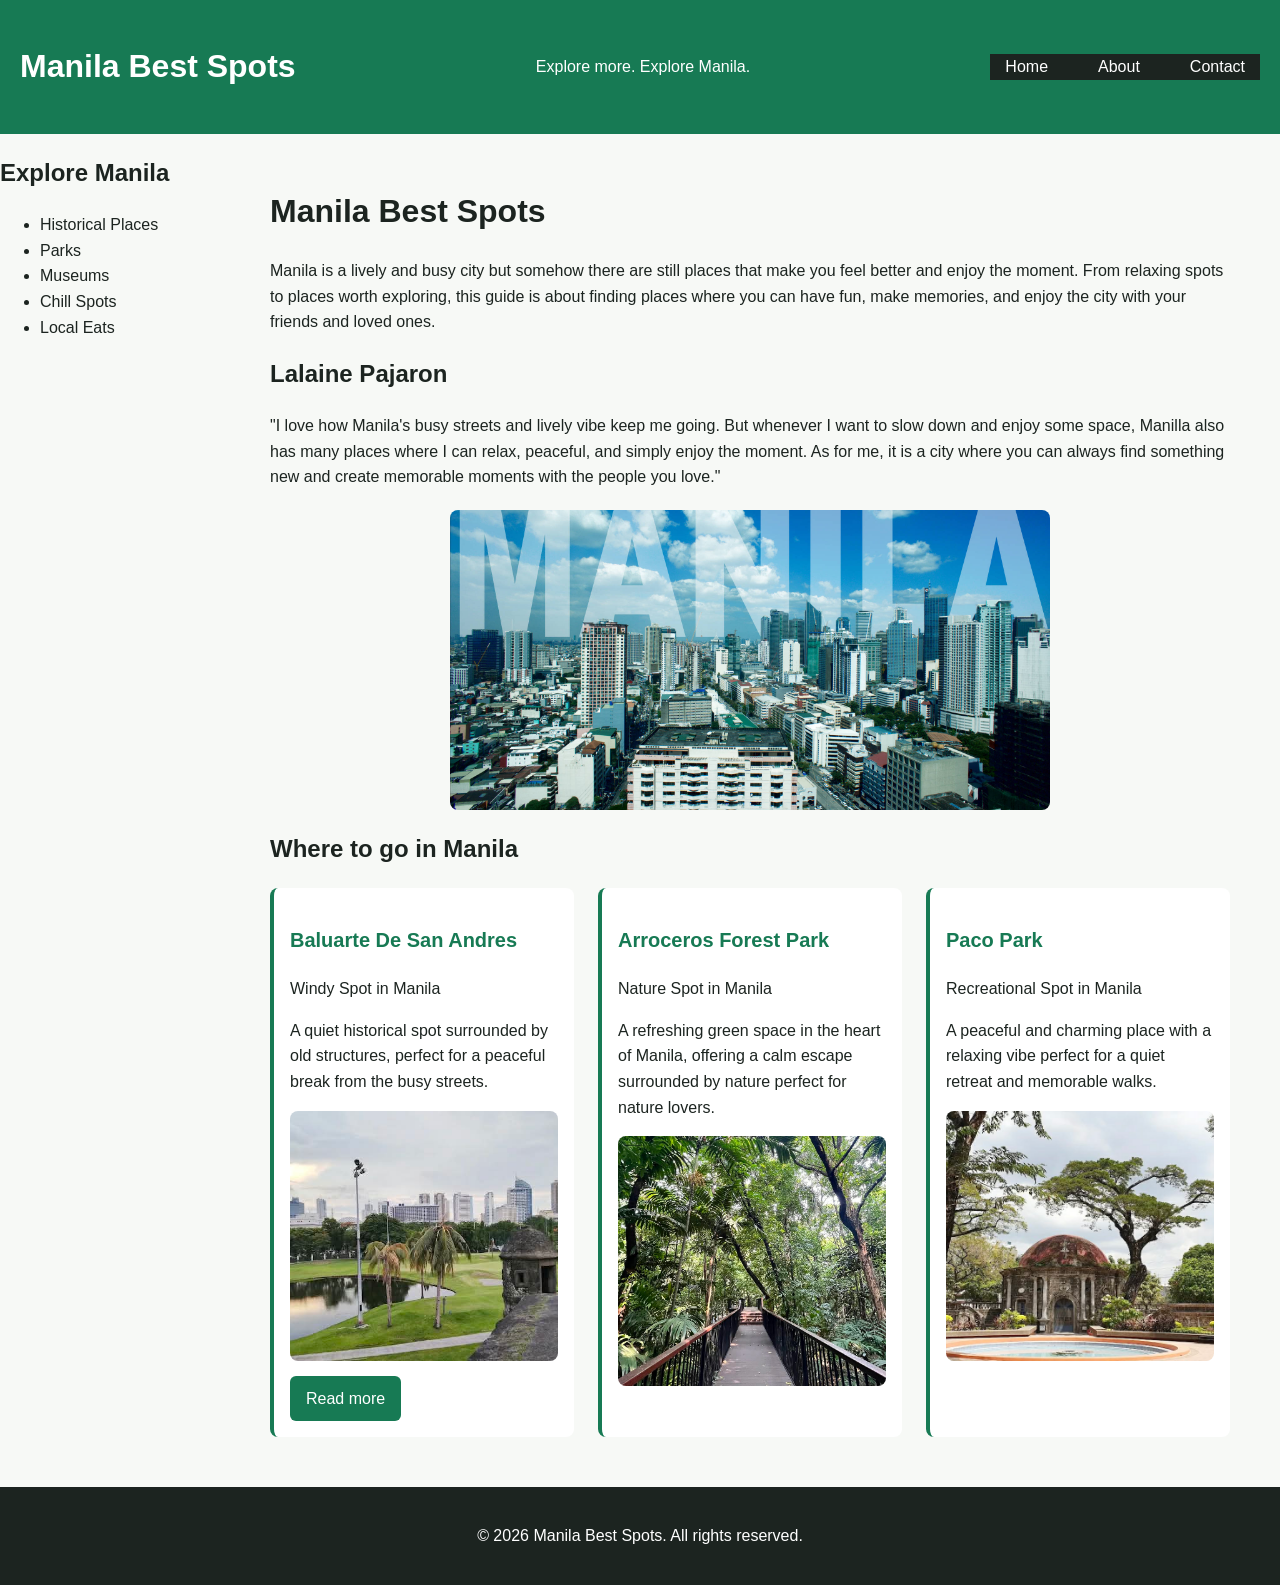
<file: index.html>
<!DOCTYPE html>
<html lang="en">
<head>
    <meta charset="UTF-8">
    <meta name="viewport" content="width=device-width, initial-scale=1.0">
    <title>Intramuros Best Spots</title>

    <link rel="stylesheet" href="style.css">

</head>
<body>

<div class="page">

    <header class="site-header">
     <h1>Manila Best Spots</h1>
     <p>Explore more. Explore Manila.</p>

     <nav>
        <ul>
            <li><a href="index.html">Home</a></li>
            <li><a href="about.html">About</a></li>
            <li><a href="contact.html">Contact</a></li>
        </ul>
     </nav>
    </header>
    
<aside>
    <h2>Explore Manila</h2>
    <ul>
        <li>Historical Places</li>
        <li>Parks</li>
        <li>Museums</li>
        <li>Chill Spots</li>
        <li>Local Eats</li>
    </ul>
</aside>

    <main>

    <h1>Manila Best Spots</h1>
    <p> Manila is a lively and busy city but somehow there are still places that make you feel better and enjoy the moment. From relaxing spots to places worth exploring, this guide is about finding places where you can have fun, make memories, and enjoy the city with your friends and loved ones. </p>

    
    <section>
        <h2>Lalaine Pajaron</h2>
        <p> "I love how Manila's busy streets and lively vibe keep me going. But whenever I want to slow down and enjoy some space, Manilla also has many places where I can relax, peaceful, and simply enjoy the moment. As for me, it is a city where you can always find something new and create memorable moments with the people you love." </p>
         <img src="manila best spots.jpg" alt="Manila Best Spots" class="main-picture">
    </section>

    <h2>Where to go in Manila</h2>
    
    <div class="place-grid">

    <article class="place-card">
        <h3> Baluarte De San Andres</h3>
        <p> Windy Spot in Manila</p>
        <p> A quiet historical spot surrounded by old structures, perfect for a peaceful break from the busy streets. </p>
        <img src="Baluarte De San Andres.jpg" alt="Baluarte De San Andres">
        
        <a href="places/baluarte-de-san-andres.html" class="button">Read more</a>
    </article>

    <article class="place-card">
        <h3> Arroceros Forest Park </h3>
        <p> Nature Spot in Manila </p>
        <p> A refreshing green space in the heart of Manila, offering a calm escape surrounded by nature perfect for nature lovers. </p>
        <img src="Arroceros Forest Park.jpg" alt="Arroceros Forest Park">
    </article>

    <article class="place-card">
        <h3> Paco Park</h3>
        <p> Recreational Spot in Manila </p>
        <p> A peaceful and charming place with a relaxing vibe perfect for a quiet retreat and memorable walks. </p>
        <img src="Paco Park.jpg" alt="Paco Park">
    </article>
    </div>
    </main>

    <footer>
        <p>&copy; 2026 Manila Best Spots. All rights reserved.</p>
      </footer>

</div>

</body>
</html
</file>
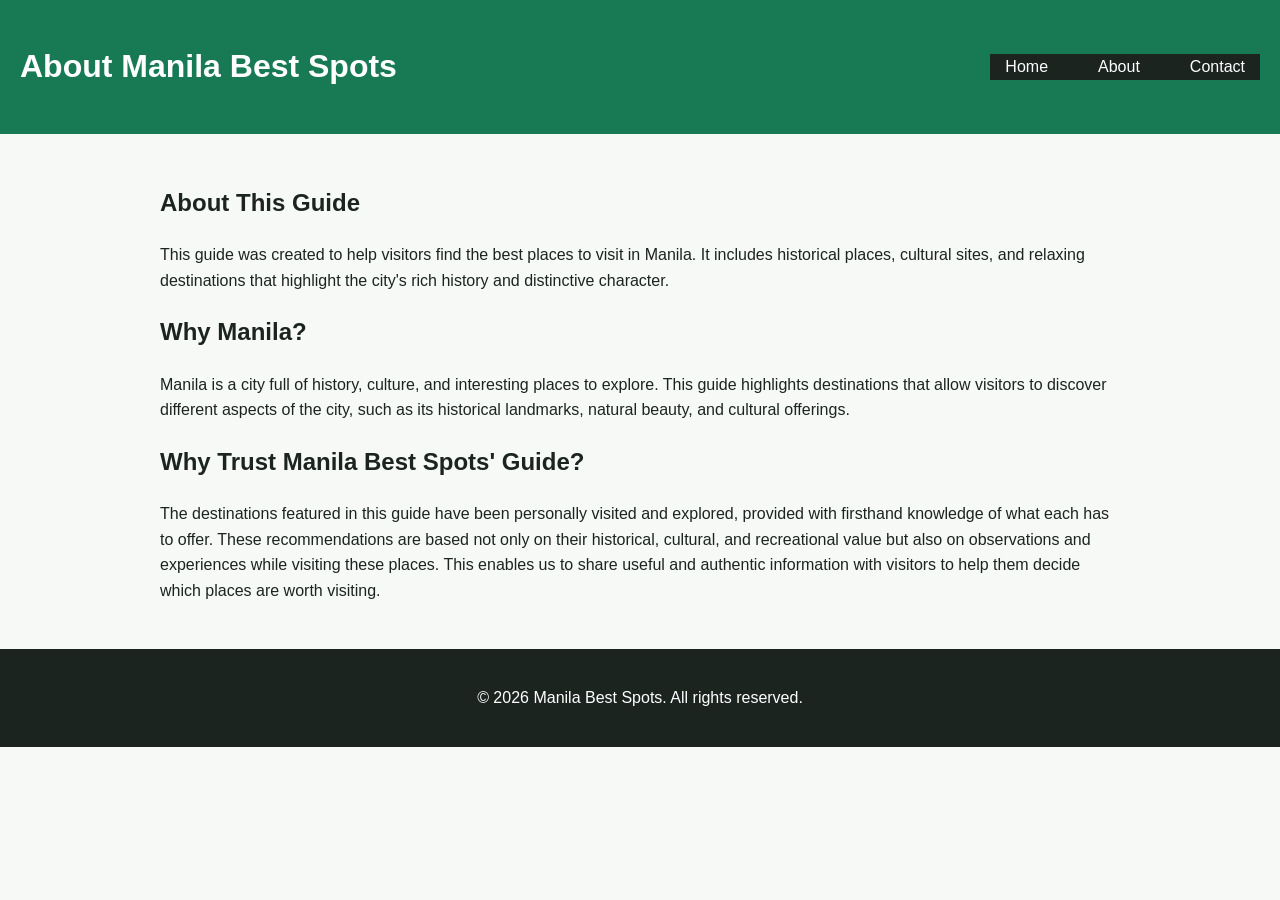
<file: about.html>
<!DOCTYPE html>
<html lang="en">        
<head>
    <meta charset="UTF-8">
    <meta name="viewport" content="width=device-width, initial-scale=1.0">
    <title>About Manila Best Spots</title>
    
    <link rel="stylesheet" href="style.css">

</head>
<body>

     <header class="site-header">
        <h1>About Manila Best Spots</h1>

        <nav>
            <ul>
                <li><a href="index.html">Home</a></li>
                <li><a href="about.html">About</a></li>
                <li><a href="contact.html">Contact</a></li>
            </ul>
        </nav>
    </header>

    <main>
        <h2> About This Guide</h2>
        <p>
            This guide was created to help visitors find the best places to visit in Manila. It includes historical places, cultural sites, and relaxing destinations that highlight the city's rich history and distinctive character.
        </p>

        <h2> Why Manila?</h2>
        <p>
           Manila is a city full of history, culture, and interesting places to explore. This guide highlights destinations that allow visitors to discover different aspects of the city, such as its historical landmarks, natural beauty, and cultural offerings.
        </p>    

        <h2> Why Trust Manila Best Spots' Guide?</h2>
        <p>
            The destinations featured in this guide have been personally visited and explored, provided with firsthand knowledge of what each has to offer. These recommendations are based not only on their historical, cultural, and recreational value but also on observations and experiences while visiting these places. This enables us to share useful and authentic information with visitors to help them decide which places are worth visiting.
        </p>
    </main>
    
    <footer>
        <p>&copy; 2026 Manila Best Spots. All rights reserved.</p>
    </footer>

</body>
</html>
























</html>
</file>
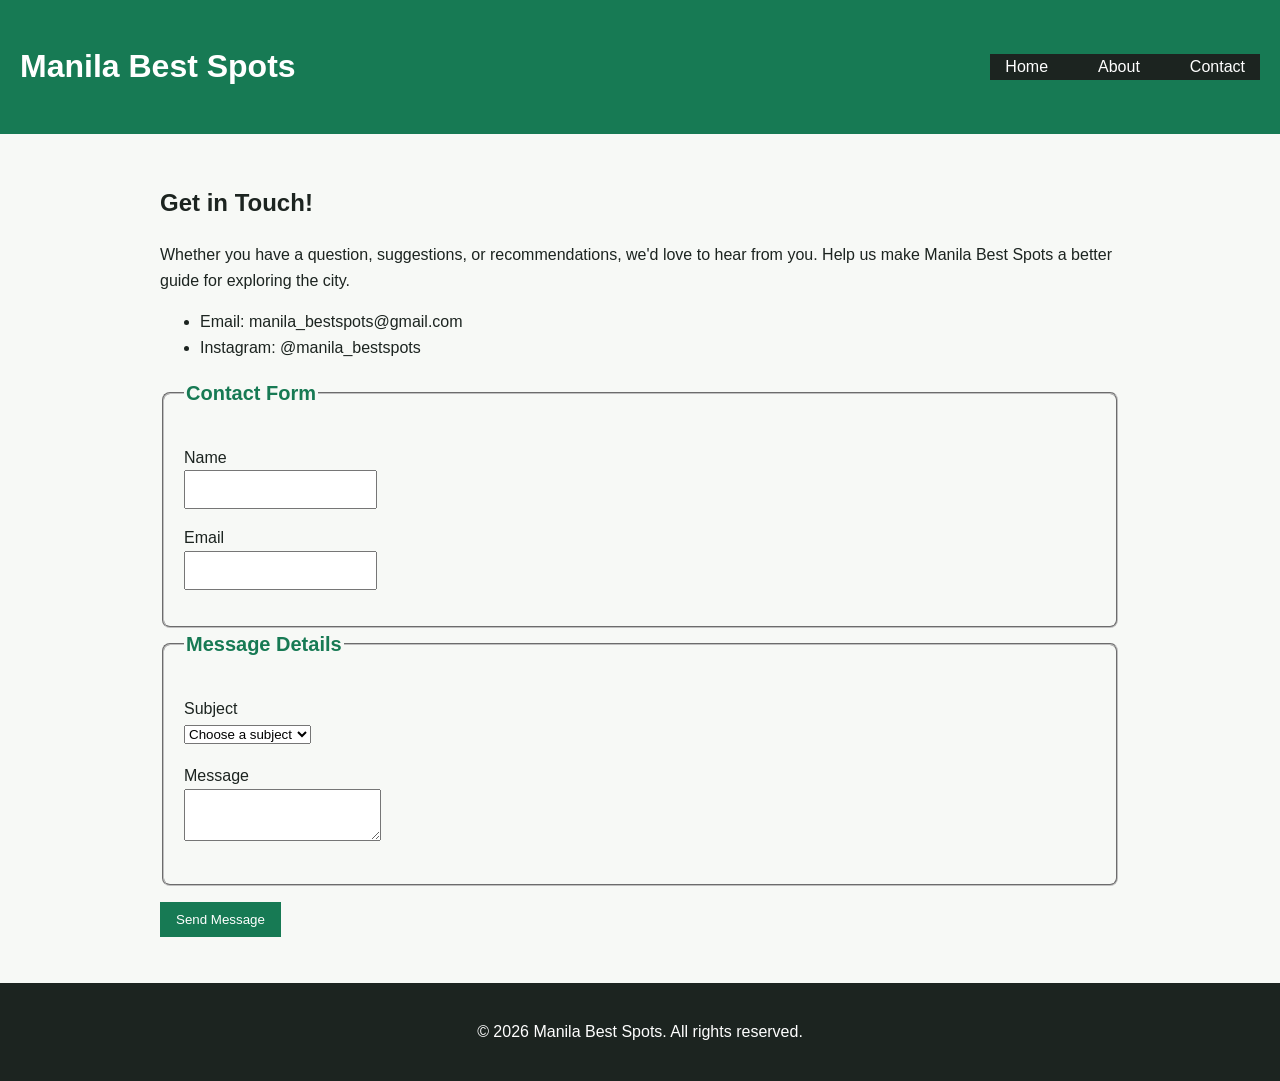
<file: contact.html>
<!DOCTYPE html>
<html lang="en">
<head>  
    <meta charset="UTF-8">
    <meta name="viewport" content="width=device-width, initial-scale=1.0">
    <title>Contact Manila Best Spots</title>

    <link rel="stylesheet" href="style.css">

</head>

<body>
    <header class="site-header">
        <h1>Manila Best Spots</h1>
        
        <nav>
            <ul>
                <li><a href="index.html">Home</a></li>
                <li><a href="about.html">About</a></li>
                <li><a href="contact.html">Contact</a></li>
            </ul>
        </nav>
    </header>

    <main>
        <h2>Get in Touch!</h2>
        <p>Whether you have a question, suggestions, or recommendations, we'd love to hear from you. Help us make Manila Best Spots a better guide for exploring the city.</p>
        
        <ul>
            <li>Email: manila_bestspots@gmail.com</li>
            <li>Instagram: @manila_bestspots</li>
        </ul>

        <form>
            <fieldset>
                <legend>Contact Form</legend>

                <p>
                    <label for="name">Name</label>
                    <br>
                    <input type="text" id="name" name="name" required>
                </p>  

                <p>
                    <label for="email"> Email</label>
                    <br>
                    <input type="email" id="email" name="email" required>
                </p>
            </fieldset>

            <fieldset>
                <legend> Message Details</legend>
                
                <p>
                    <label for="subject"> Subject</label>
                    <br>
                    <select id="subject" name="subject" required>
                        <option value=""> Choose a subject</option>
                        <option value="place-suggestion">Suggestion</option>
                        <option value="recommendation">Recommendation</option>
                        <option value="feedback">Feedback</option>
                        <option value="something-else">Something Else</option>
                    </select>
                </p>

                <p>
                    <label for="message"> Message</label>
                    <br>
                    <textarea id="message" name="message" required></textarea>
                </p>
            </fieldset>

            <p>
                <button type="submit">Send Message</button>
            </p>
        </form> 
    </main>

    <footer>
        <p>&copy; 2026 Manila Best Spots. All rights reserved.</p>
    </footer>

</body>
</html>
</file>
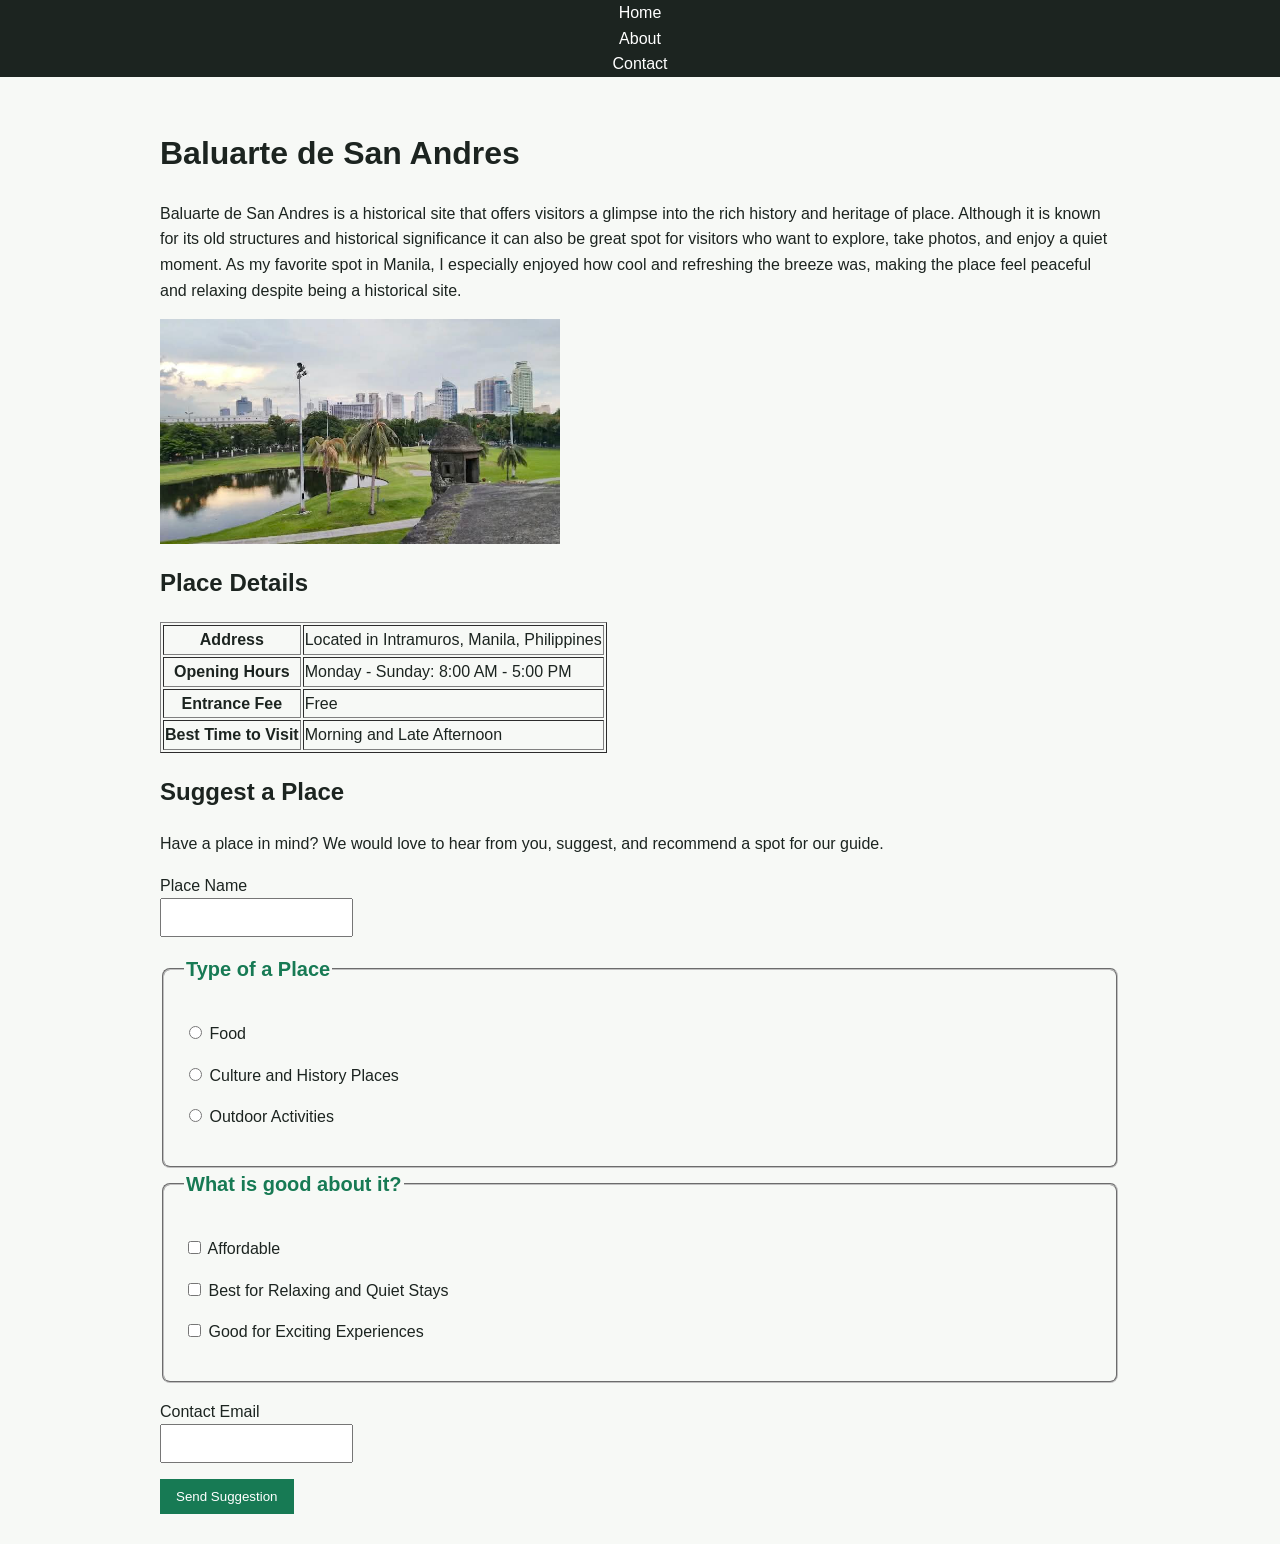
<file: places/baluarte-de-san-andres.html>
<!DOCTYPE html>
<html lang="en">
<head>
    <meta charset="UTF-8">
    <meta name="viewport" content="width=device-width, initial-scale=1.0">
    <title>Baluarte de San Andres</title>

    <link rel="stylesheet" href="../style.css">

</head>
<body>
    <nav>
        <ul>
            <li><a href="../../index.html">Home</a></li>
            <li><a href="../../about.html">About</a></li>
            <li><a href="../../contact.html">Contact</a></li>
        </ul>
    </nav>  

    <main>
        <h1>Baluarte de San Andres</h1>
        <p>Baluarte de San Andres is a historical site that offers visitors a glimpse into the rich history and heritage of place. Although it is known for its old structures and historical significance it can also be great spot for visitors who want to explore, take photos, and enjoy a quiet moment. As my favorite spot in Manila, I especially enjoyed how cool and refreshing the breeze was, making the place feel peaceful and relaxing despite being a historical site.</p>
        <img src="../Baluarte De San Andres.jpg" alt="Baluarte de San Andres" width="400">
       
        <h2>Place Details</h2>

            <table border="1">
                <tr>
                    <th>Address</th>
                    <td>Located in Intramuros, Manila, Philippines</td>
                </tr>
               
                <tr>
                    <th>Opening Hours</th>
                    <td> Monday - Sunday: 8:00 AM - 5:00 PM</td>
                </tr>
              
                <tr>
                    <th>Entrance Fee</th>
                    <td>Free</td>
                </tr>
                <tr>
                    <th>Best Time to Visit</th>
                    <td> Morning and Late Afternoon</td>
                </tr>
            </table>
        
        <h2>Suggest a Place</h2>
        <p>Have a place in mind? We would love to hear from you, suggest, and recommend a spot for our guide.</p>

        <form>
            <p>
                <label for="place-name">Place Name</label><br>
                <input type="text" id="place-name" name="place-name" required>
            </p>

            <fieldset>
                <legend>Type of a Place</legend>

                <p>
                    <input type="radio" id="food" name="category" value="food">
                    <label for="food">Food</label>
                </p>

                <p>
                    <input type="radio" id="culture" name="category" value="culture">
                    <label for="culture">Culture and History Places</label>
                </p>

                <p>
                    <input type="radio" id="outdoor" name="category" value="outdoor">
                    <label for="outdoor">Outdoor Activities</label>
                </p>
            </fieldset>
               
            <fieldset>
                    <legend>What is good about it?</legend>

                    <p>
                        <input type="checkbox" id="affordable" name="affordable" value="affordable">
                        <label for="affordable">Affordable</label>
                    </p>

                    <p>
                        <input type="checkbox" id="best for relaxing and quiet stays" name="quiet stays" value="quiet stays">
                        <label for="best for relaxing and quiet stays">Best for Relaxing and Quiet Stays</label>
                    </p>

                    <p>
                        <input type="checkbox" id="good for exciting experiences" name="exciting experiences" value="exciting experiences">
                        <label for="good for exciting experiences">Good for Exciting Experiences</label>
                    </p>
            </fieldset>

            <p>
                <label for="contact-email">Contact Email</label><br>
                <input type="email" id="contact-email" name="contact-email" required>
            </p>

            <button type="submit">Send Suggestion</button>
       
        </form>
    </main>

        
</body>
</html>
</file>
<file: style.css>
/* ===== 1. Variables ===== */
:root {
  --brand: #177A54;
  --ink: #1C2420;
  --muted: #5D665C;
  --paper: #F7F9F6;
}


/* ===== 2. Base / reset ===== */
* {
  box-sizing: border-box;
}

body {
  margin: 0;
  font-family: 'Segoe UI', Helvetica, Arial, sans-serif;
  line-height: 1.6;
  color: var(--ink);
  background: var(--paper);
}

img {
  max-width: 100%;
  height: auto;
  display: block;
}

.main-picture {
    width: 100%;
    max-width: 600px;
    height: 300px;
    object-fit: cover;
    margin: 20px auto;
    border-radius: 8px;

}

/* ===== 3. Layout regions ===== */
header {
  background: var(--brand);
  color: white;
  padding: 20px;
}

.site-header {
    display: flex;
    justify-content: space-between;
    align-items: center;
}

.site-header nav ul {
    display: flex;
    gap: 20px;
}

nav {
  background: var(--ink);
}

nav ul {
  list-style: none;
  padding: 0;
  margin: 0;
  text-align: center;
}

nav a {
  color: white;
  text-decoration: none;
  padding: 10px 15px;
}

nav a:hover {
  background: var(--brand);
}

main {
  max-width: 1000px;
  margin: 0 auto;
  padding: 30px 20px;
}

footer {
  background: var(--ink);
  color: white;
  padding: 20px;
  text-align: center;
}


/* ===== 4. Components ===== */
.card {
  background: white;
  border: 1px solid var(--muted);
  border-left: 4px solid var(--brand);
  border-radius: 8px;
  padding: 16px;
  margin-bottom: 20px;
}

.card h2,
.card h3 {
  color: var(--brand);
}

.card img {
  margin: 15px auto;
  border-radius: 6px;
}

.button {
  display: inline-block;
  background: var(--brand);
  color: white;
  padding: 10px 16px;
  border-radius: 6px;
  text-decoration: none;
}

.button:hover {
  background: var(--ink);
}


/* ===== 5. Utilities ===== */
.text-center {
  text-align: center;
}

/* ===== 6. Accessibility ===== */
a:focus,
button:focus,
input:focus,
textarea:focus,
select:focus {
  outline: 3px solid var(--brand);
  outline-offset: 2px;
}

/* ===== Place Cards ===== */

.place-grid {
    display: flex;
    flex-wrap: wrap;
    gap: 24px;
}

.place-card {
  background: white;
  border-radius: 8px;
  padding: 16px;
  border-left: 4px solid var(--brand);
  margin-bottom: 20px;
   flex: 1 1 240px;
}

.place-card h2,
.place-card h3 {
  font-size: 20px;
  color: var(--brand);
}

.place-card img {
    width: 100%;
    max-width: 500px;
    height: 250px;
    object-fit: cover;
    display: block;
    margin: 15px auto;
    border-radius: 8px;
}

/* ===== Contact Form ===== */

fieldset {
  padding: 20px;
  border-radius: 8px;
}

legend {
  color: var(--brand);
  font-weight: bold;
  font-size: 20px;
}

input,
textarea {
  padding: 10px;
}

button[type="submit"] {
  background: var(--brand);
  color: white;
  padding: 10px 16px;
  border: none;
  cursor: pointer;
}

/* ===== Focus State ===== */

input:focus,
textarea:focus,
select:focus {
  outline: 3px solid var(--brand);
  outline-offset: 2px;
}

.page {
    display: grid;
    grid-template-columns: 1fr;
    grid-template-areas:
        "masthead"
        "main"
        "side"
        "foot";
}

header {
    grid-area: masthead;
}

aside {
    grid-area: side;
}

main {
    grid-area: main;
}

footer {
    grid-area: foot;
}

@media (min-width: 700px) {
    .page {
        grid-template-columns: 220px 1fr;
        grid-template-areas:
            "masthead masthead"
            "side main"
            "foot foot";
    }

    .place-card {
        width: 100%;
    }
}
</file>
